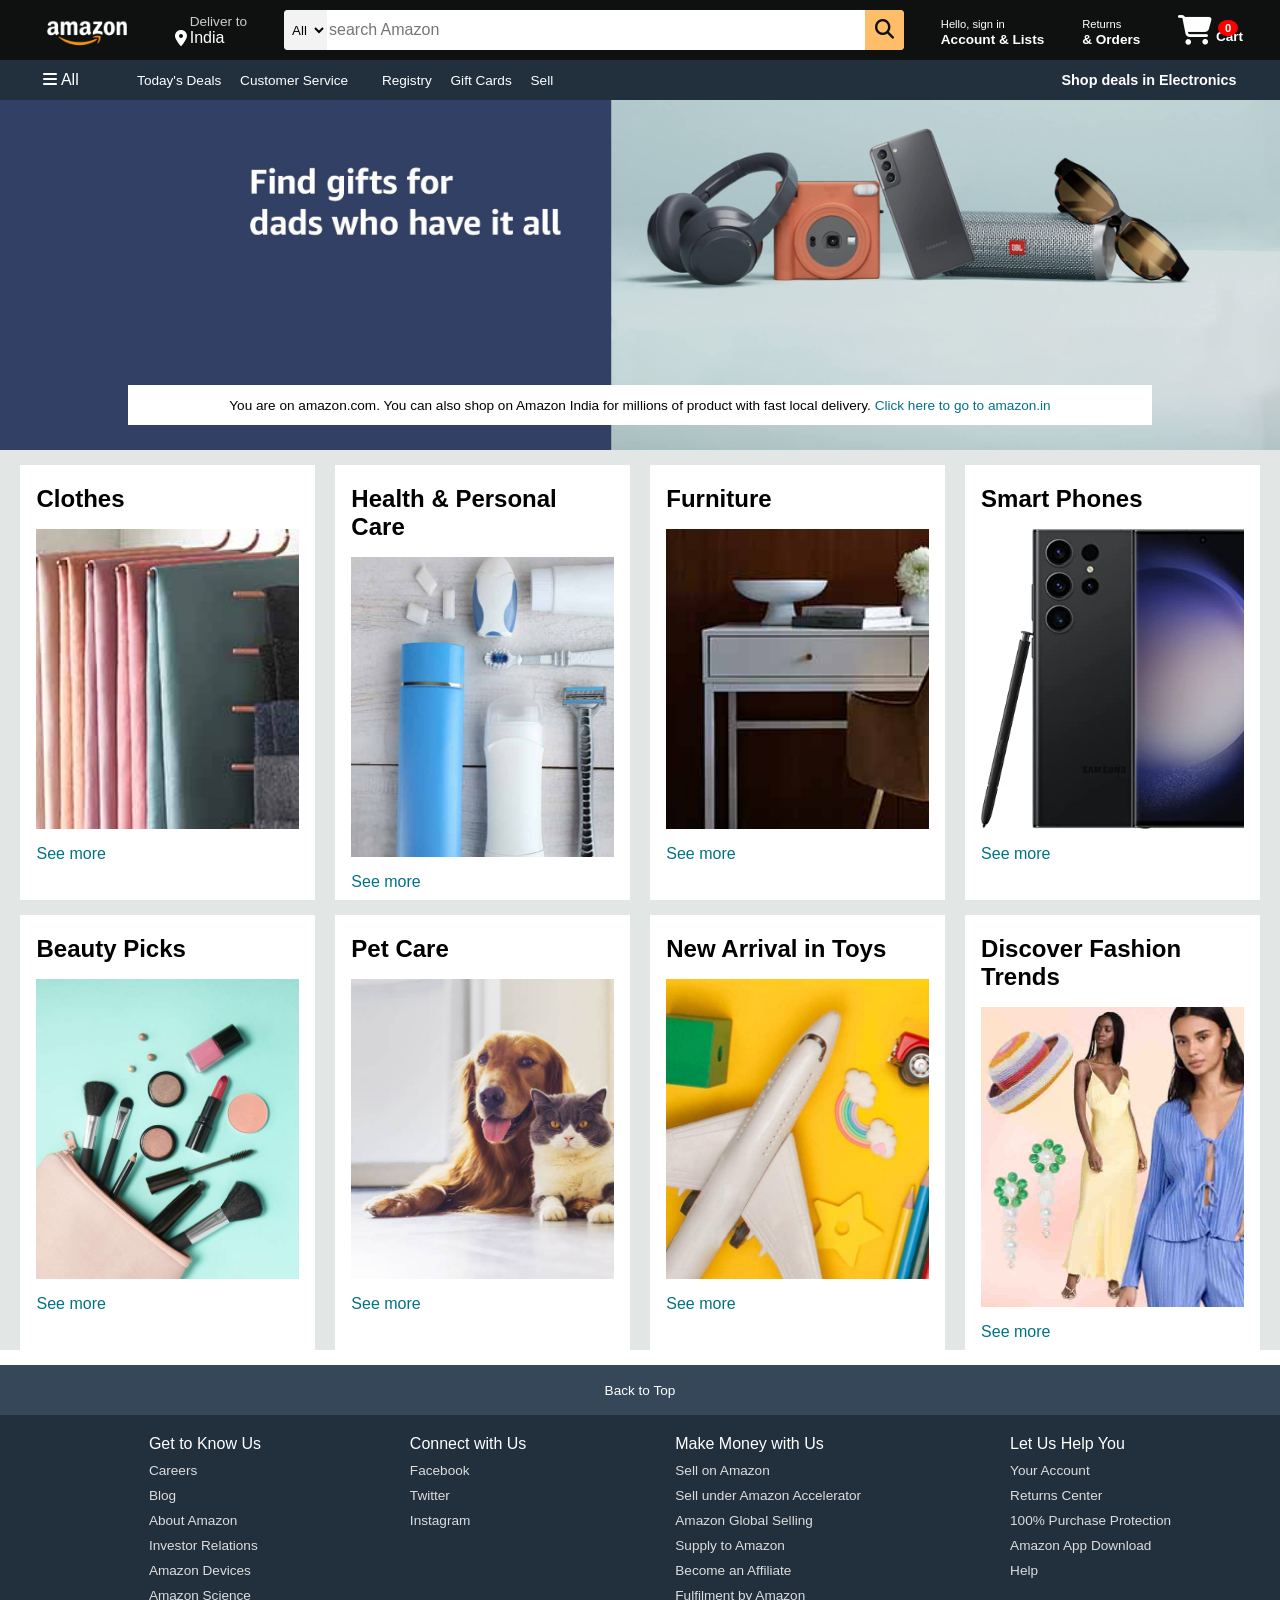
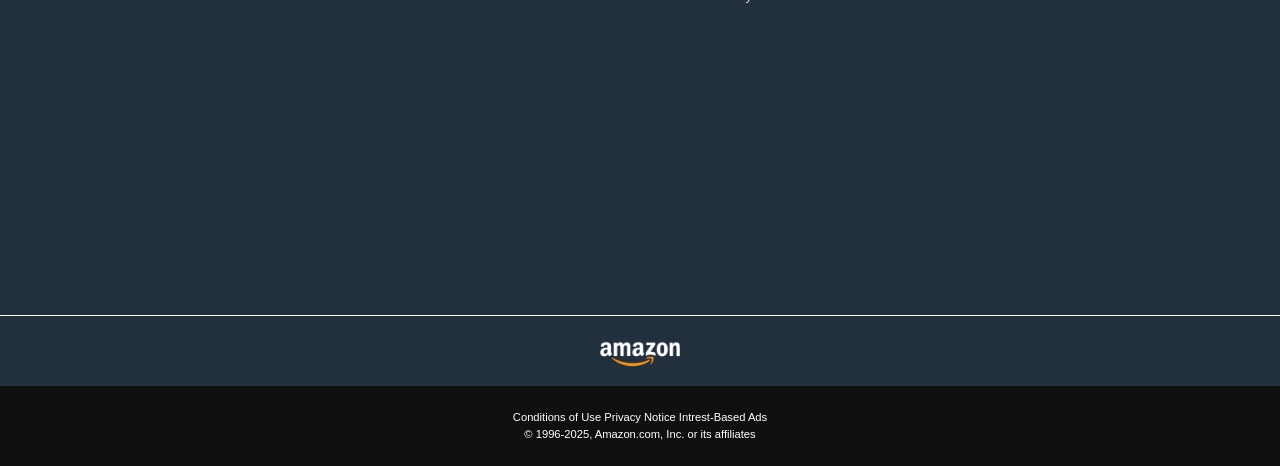
<file: index.html>
<!DOCTYPE html>
<html lang="en">
<head>
    <meta charset="UTF-8">
    <meta name="viewport" content="width=device-width, initial-scale=1.0">
    <title>Amazon</title>
    <link rel="stylesheet" href="https://cdnjs.cloudflare.com/ajax/libs/font-awesome/6.7.2/css/all.min.css" integrity="sha512-Evv84Mr4kqVGRNSgIGL/F/aIDqQb7xQ2vcrdIwxfjThSH8CSR7PBEakCr51Ck+w+/U6swU2Im1vVX0SVk9ABhg==" crossorigin="anonymous" referrerpolicy="no-referrer" />
    <link rel="stylesheet" href="style.css">
</head>
<body>
    <header>
        <div class="navbar">
            <!-- Logo -->
            <div class="nav-logo border">
                <div class="logo"></div>
            </div>

            <!-- Address -->
            <div class="nav-address border">
                <p class="add-first">Deliver to</p>
                <div class="add-icon">
                    <i class="fa-solid fa-location-dot"></i>
                    <p class="add-second">India</p>
                </div>
            </div>

            <!-- Search Bar -->
            <div class="nav-search">
                <select class="search-select">
                    <option>All</option>
                </select>
                <input placeholder="search Amazon" class="search-input">
                <div class="search-icon">
                    <i class="fa-solid fa-magnifying-glass"></i>
                </div>
            </div>
        
            <div class="nav-signin border">
                <p><span>Hello, sign in</span></p>
                <p class="nav-second">Account & Lists</p>
            </div>

            <div class="nav-return border">
                <p><span>Returns</span></p>
                <p class="nav-second">& Orders</p>
            </div>

            <div class="nav-cart border">
                <i class="fa-solid fa-cart-shopping"></i>
                Cart
            </div>

            </div> 
            <div class="panel">
                <div class="panel-all">
                    <i class="fa-solid fa-bars"></i>
                    All
                </div>
                <div class="panel-ops">
                <p>Today's Deals</p>
                <p></p>Customer Service</p>
                <p>Registry</p>
                <p>Gift Cards</p>
                <p>Sell</p>
            </div>
            <div class="panel-deals">
                Shop deals in Electronics
            </div>
        </div>
    </header>

    <div class="hero-section">
        <div class="hero-msg">
            <p>You are on amazon.com. You can also shop on Amazon India for millions of product with fast local delivery. <a>Click here to go to amazon.in</a></p>
        </div>
    </div>

    <div class="shop-section">
        <div class="box">
            <div class="box-content">
                <h2>Clothes</h2>
                <div class="box-img" style="background-image: url('box1_image.jpg');"></div>
                <p>See more</p>
           </div>
        </div>
        <div class="box"><div class="box-content">
            <h2>Health & Personal Care</h2>
            <div class="box-img" style="background-image: url('box2_image.jpg');"></div>
            <p>See more</p>
       </div>
    </div>
        <div class="box"><div class="box-content">
            <h2>Furniture</h2>
            <div class="box-img" style="background-image: url('box3_image.jpg');"></div>
            <p>See more</p>
       </div>
    </div>
        <div class="box"><div class="box-content">
            <h2>Smart Phones</h2>
            <div class="box-img" style="background-image: url('box4_image.jpg');"></div>
            <p>See more</p>
       </div>
    </div>
    </div>
        <div class="shop-section">
        <div class="box">
            <div class="box-content">
                <h2>Beauty Picks</h2>
                <div class="box-img" style="background-image: url('box5_image.jpg');"></div>
                <p>See more</p>
           </div>
        </div>
        <div class="box"><div class="box-content">
            <h2>Pet Care</h2>
            <div class="box-img" style="background-image: url('box6_image.jpg');"></div>
            <p>See more</p>
       </div>
    </div>
        <div class="box"><div class="box-content">
            <h2>New Arrival in Toys</h2>
            <div class="box-img" style="background-image: url('box7_image.jpg');"></div>
            <p>See more</p>
       </div>
    </div>
        <div class="box"><div class="box-content">
            <h2>Discover Fashion Trends</h2>
            <div class="box-img" style="background-image: url('box8_image.jpg');"></div>
            <p>See more</p>
        </div>
    </div>
    </div>

    <footer>
         <div class="foot-panel1">
            Back to Top
         </div>

         <div class="foot-panel2">
            <ul>
                <p>Get to Know Us</p>
                <a>Careers</a>
                <a>Blog</a>
                <a>About Amazon</a>
                <a>Investor Relations</a>
                <a>Amazon Devices</a>
                <a>Amazon Science</a>
            </ul>
            <ul>
                <p>Connect with Us</p>
                <a>Facebook</a>
                <a>Twitter</a>
                <a>Instagram</a>
            </ul>
            <ul>
                <p>Make Money with Us</p>
                <a>Sell on Amazon</a>
                <a>Sell under Amazon Accelerator</a>
                <a>Amazon Global Selling</a>
                <a>Supply to Amazon</a>
                <a>Become an Affiliate</a>
                <a>Fulfilment by Amazon</a>
            </ul>
            <ul>
                <p>Let Us Help You</p>
                <a>Your Account</a>
                <a>Returns Center</a>
                <a>100% Purchase Protection</a>
                <a>Amazon App Download</a>
                <a>Help</a>
            </ul>
         </div>

         <div class="foot-panel3">
            <div class="logo"></div>
         </div>

         <div class="foot-panel4">
            <div class="pages">
                <a>Conditions of Use</a>
                <a>Privacy Notice</a>
                <a>Intrest-Based Ads</a>
            </div>
            <div class="copyright">
                © 1996-2025, Amazon.com, Inc. or its affiliates
            </div>
         </div>
    </footer>
    <script src="script.js"></script>
</body>
</html>
</file>
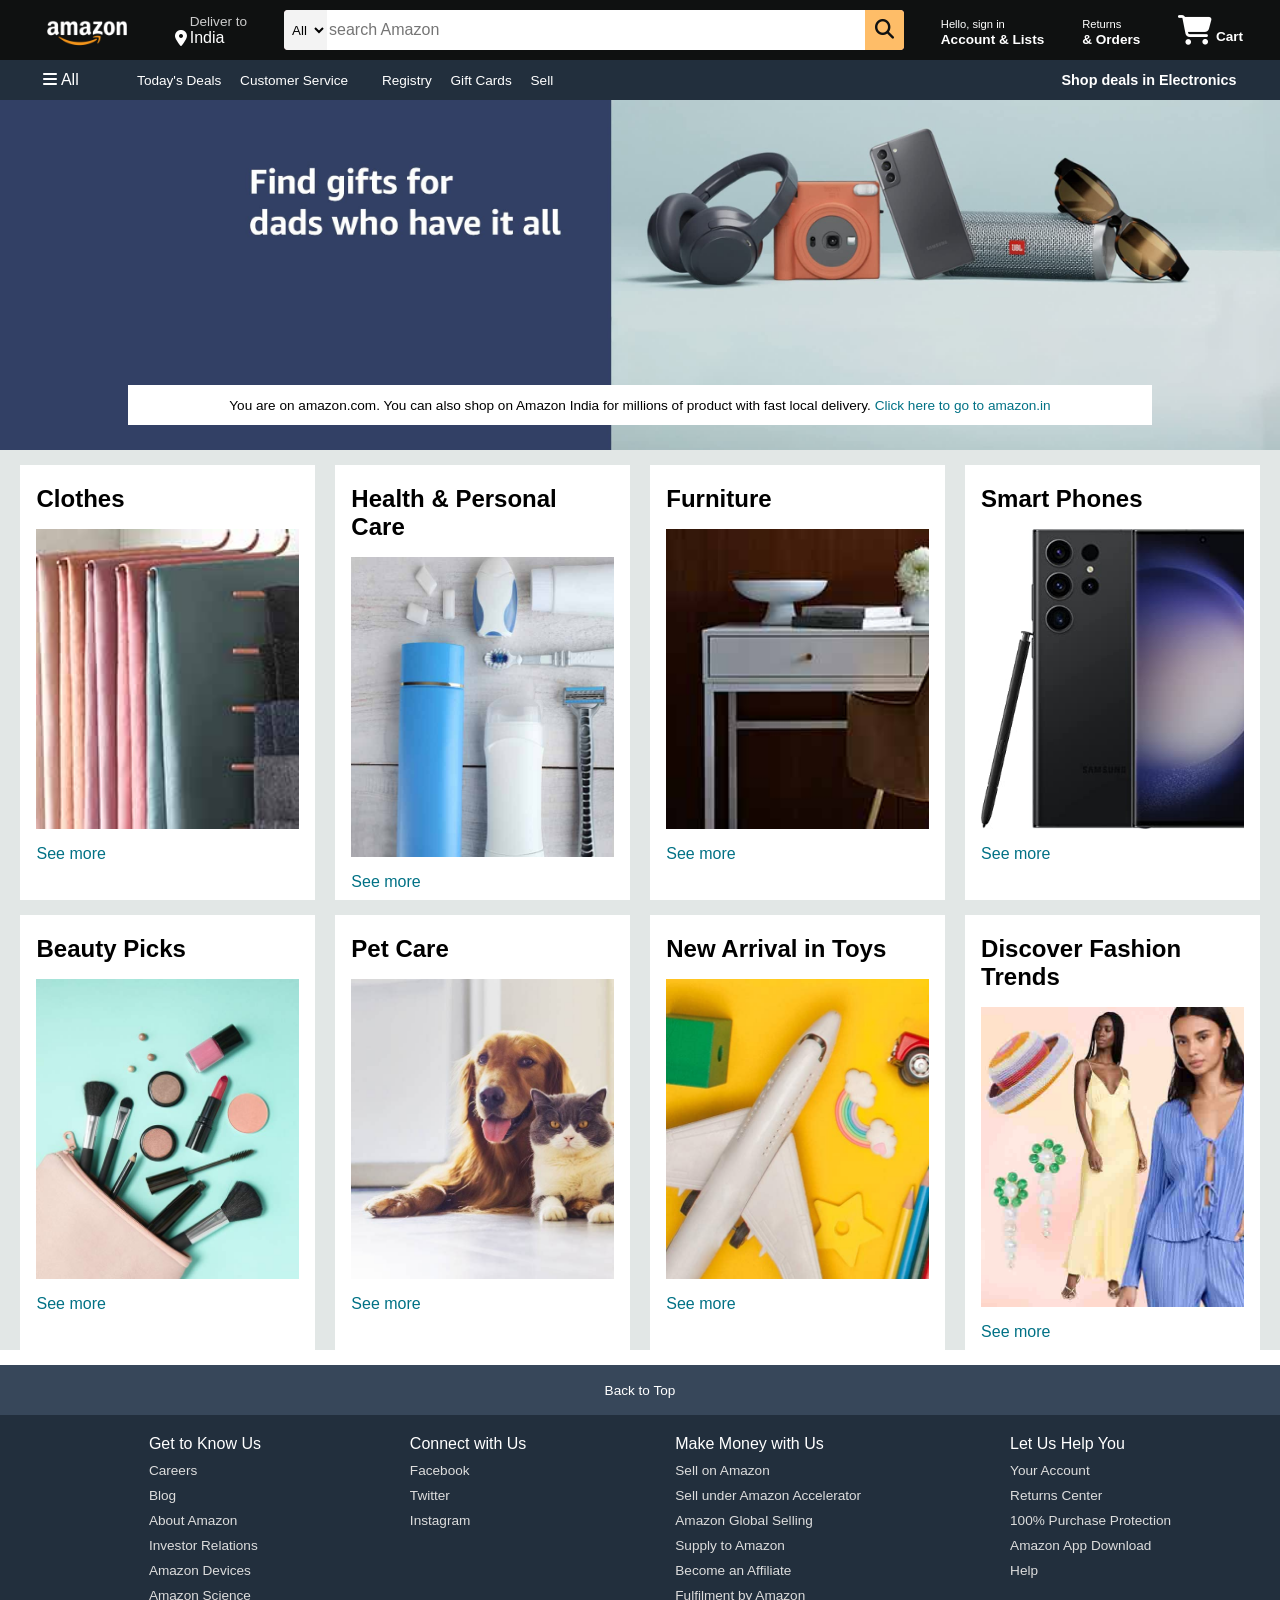
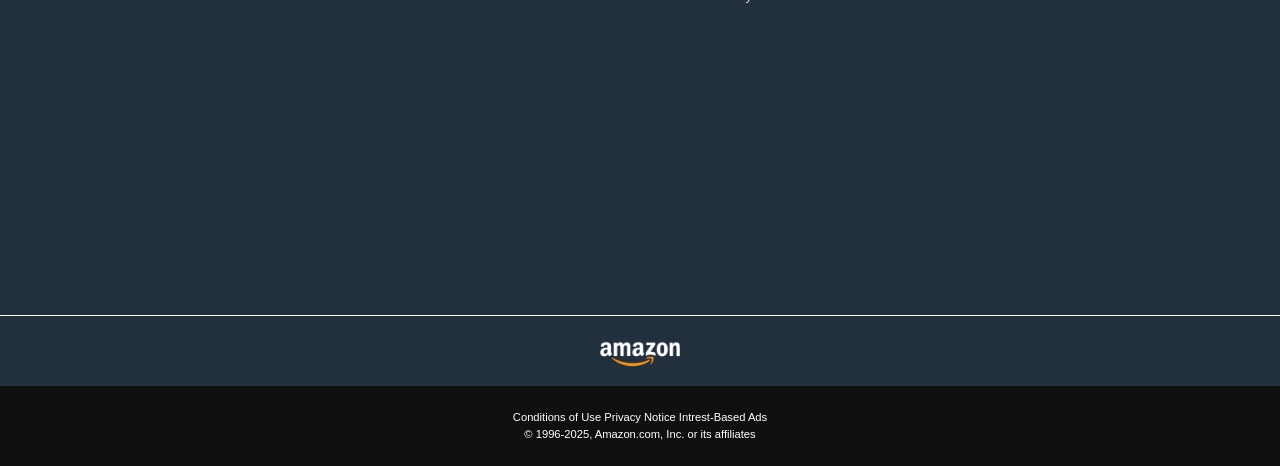
<file: Amazon/index.html>
<!DOCTYPE html>
<html lang="en">
<head>
    <meta charset="UTF-8">
    <meta name="viewport" content="width=device-width, initial-scale=1.0">
    <title>Amazon</title>
    <link rel="stylesheet" href="https://cdnjs.cloudflare.com/ajax/libs/font-awesome/6.7.2/css/all.min.css" integrity="sha512-Evv84Mr4kqVGRNSgIGL/F/aIDqQb7xQ2vcrdIwxfjThSH8CSR7PBEakCr51Ck+w+/U6swU2Im1vVX0SVk9ABhg==" crossorigin="anonymous" referrerpolicy="no-referrer" />
    <link rel="stylesheet" href="style.css">
</head>
<body>
    <header>
        <div class="navbar">
            <!-- Logo -->
            <div class="nav-logo border">
                <div class="logo"></div>
            </div>

            <!-- Address -->
            <div class="nav-address border">
                <p class="add-first">Deliver to</p>
                <div class="add-icon">
                    <i class="fa-solid fa-location-dot"></i>
                    <p class="add-second">India</p>
                </div>
            </div>

            <!-- Search Bar -->
            <div class="nav-search">
                <select class="search-select">
                    <option>All</option>
                </select>
                <input placeholder="search Amazon" class="search-input">
                <div class="search-icon">
                    <i class="fa-solid fa-magnifying-glass"></i>
                </div>
            </div>
        
            <div class="nav-signin border">
                <p><span>Hello, sign in</span></p>
                <p class="nav-second">Account & Lists</p>
            </div>

            <div class="nav-return border">
                <p><span>Returns</span></p>
                <p class="nav-second">& Orders</p>
            </div>

            <div class="nav-cart border">
                <i class="fa-solid fa-cart-shopping"></i>
                Cart
            </div>

            </div> 
            <div class="panel">
                <div class="panel-all">
                    <i class="fa-solid fa-bars"></i>
                    All
                </div>
                <div class="panel-ops">
                <p>Today's Deals</p>
                <p></p>Customer Service</p>
                <p>Registry</p>
                <p>Gift Cards</p>
                <p>Sell</p>
            </div>
            <div class="panel-deals">
                Shop deals in Electronics
            </div>
        </div>
    </header>

    <div class="hero-section">
        <div class="hero-msg">
            <p>You are on amazon.com. You can also shop on Amazon India for millions of product with fast local delivery. <a>Click here to go to amazon.in</a></p>
        </div>
    </div>

    <div class="shop-section">
        <div class="box">
            <div class="box-content">
                <h2>Clothes</h2>
                <div class="box-img" style="background-image: url('box1_image.jpg');"></div>
                <p>See more</p>
           </div>
        </div>
        <div class="box"><div class="box-content">
            <h2>Health & Personal Care</h2>
            <div class="box-img" style="background-image: url('box2_image.jpg');"></div>
            <p>See more</p>
       </div>
    </div>
        <div class="box"><div class="box-content">
            <h2>Furniture</h2>
            <div class="box-img" style="background-image: url('box3_image.jpg');"></div>
            <p>See more</p>
       </div>
    </div>
        <div class="box"><div class="box-content">
            <h2>Smart Phones</h2>
            <div class="box-img" style="background-image: url('box4_image.jpg');"></div>
            <p>See more</p>
       </div>
    </div>
    </div>
        <div class="shop-section">
        <div class="box">
            <div class="box-content">
                <h2>Beauty Picks</h2>
                <div class="box-img" style="background-image: url('box5_image.jpg');"></div>
                <p>See more</p>
           </div>
        </div>
        <div class="box"><div class="box-content">
            <h2>Pet Care</h2>
            <div class="box-img" style="background-image: url('box6_image.jpg');"></div>
            <p>See more</p>
       </div>
    </div>
        <div class="box"><div class="box-content">
            <h2>New Arrival in Toys</h2>
            <div class="box-img" style="background-image: url('box7_image.jpg');"></div>
            <p>See more</p>
       </div>
    </div>
        <div class="box"><div class="box-content">
            <h2>Discover Fashion Trends</h2>
            <div class="box-img" style="background-image: url('box8_image.jpg');"></div>
            <p>See more</p>
        </div>
    </div>
    </div>

    <footer>
         <div class="foot-panel1">
            Back to Top
         </div>

         <div class="foot-panel2">
            <ul>
                <p>Get to Know Us</p>
                <a>Careers</a>
                <a>Blog</a>
                <a>About Amazon</a>
                <a>Investor Relations</a>
                <a>Amazon Devices</a>
                <a>Amazon Science</a>
            </ul>
            <ul>
                <p>Connect with Us</p>
                <a>Facebook</a>
                <a>Twitter</a>
                <a>Instagram</a>
            </ul>
            <ul>
                <p>Make Money with Us</p>
                <a>Sell on Amazon</a>
                <a>Sell under Amazon Accelerator</a>
                <a>Amazon Global Selling</a>
                <a>Supply to Amazon</a>
                <a>Become an Affiliate</a>
                <a>Fulfilment by Amazon</a>
            </ul>
            <ul>
                <p>Let Us Help You</p>
                <a>Your Account</a>
                <a>Returns Center</a>
                <a>100% Purchase Protection</a>
                <a>Amazon App Download</a>
                <a>Help</a>
            </ul>
         </div>

         <div class="foot-panel3">
            <div class="logo"></div>
         </div>

         <div class="foot-panel4">
            <div class="pages">
                <a>Conditions of Use</a>
                <a>Privacy Notice</a>
                <a>Intrest-Based Ads</a>
            </div>
            <div class="copyright">
                © 1996-2025, Amazon.com, Inc. or its affiliates
            </div>
         </div>
    </footer>
</body>
</html>
</file>
<file: style.css>
* {
    margin: 0;
    font-family: Arial;
    border: border-box;
}

.navbar {
    height: 60px;
    background-color: #0f1111;
    color: white;
    display: flex;
    align-items: center;
    justify-content: space-evenly;
}

.nav-logo {
    height: 50px;
    width: 100px;
}

.logo {
    background-image: url("amazon_logo.png");
    background-size: cover;
    height: 50px;
    width: 100px;
}

.border {
    border: 1.5px solid transparent;
}

.border:hover {
    border: 1.5px solid white;
}

/* box 2 */
.add-first {
    color: #cccccc;
    font-size: 0.85rem;
    margin-left: 15px;
}

.add-second {
    font-size: 1rem;
    margin-left: 3px;
}

.add-icon {
    display: flex;
    align-items: center;
}

/* bix 3 */
.nav-search {
    display: flex;
    justify-content: space-evenly;
    background-color: pink;
    width: 620px;
    height: 40px;
    border-radius: 4px;
}

.search-select {
    background-color: #f3f3f3;
    width: 50px;
    text-align: center;
    border-top-left-radius: 4px;
    border-bottom-left-radius: 4px;
    border: none;
}

.search-input {
    width: 100%;
    font-size: 1rem;
    border: none;
}

.search-icon {
    width: 45px;
    display:flex;
    justify-content: center;
    align-items: center;
    font-size: 1.2rem;
    background-color: #febd68;
    border-top-right-radius: 4px;
    border-bottom-right-radius: 4px;
    color: #0f1111;
}

.nav-search:hover {
    border: 2px solid orange;
}

/* box 4 */
span {
    font-size: 0.7rem;
}

.nav-second {
    font-size: 0.85rem;
    font-weight: 700;
}

/* box 6 */
.nav-cart i {
    font-size: 30px;
}

.nav-cart {
    font-size: 0.85rem;
    font-weight: 700;
}

/* Panel */
.panel {
    height: 40px;
    background-color: #222f3d;
    display: flex;
    color: white;
    align-items: center;
    justify-content: space-evenly;
}

.panel-ops p {
    display: inline;
    margin-left: 15px;
}

.panel-ops {
    width: 70%;
    font-size: 0.85rem;
}

.panel-deals {
    font-size: 0.9rem;
    font-weight: 700;
}

/* Hero section */ 
.hero-section {
    background-image: url("hero_image.jpg");
    background-size: cover;
    height: 350px;
    display: flex;
    justify-content: center;
    align-items: flex-end;
}

.hero-msg {
    background-color: white;
    color: black;
    height: 40px;
    display: flex;
    align-items: center;
    justify-content: center;
    font-size: 0.85rem;
    width: 80%;
    margin-bottom: 25px;
}

.hero-msg a {
    color: #007185;
}

/* shop section */
.shop-section {
   display: flex;
   flex-wrap: wrap;
   justify-content: space-evenly;
   background-color: #e2e7e6;
}

.box {
    /* border: 2px solid black; */
    height: 400px;
    width: 23%;
    background-color: white;
    padding: 20px 0px 15px;
    margin-top: 15px;
}

.box-img {
    height: 300px;
    background-size: cover;
    margin-top: 1rem;
    margin-bottom: 1rem;
}

.box-content {
    margin-left: 1rem;
    margin-right: 1rem;
}

.box-content p {
    color: #007185;
}

/* Footer */
footer {
    margin-top: 15px;
}

.foot-panel1 {
    background-color: #37475a;
    color: white;
    height: 50px;
    display: flex;
    justify-content: center;
    align-items: center;
    font-size: 0.85rem;
}

.foot-panel2 {
    background-color: #222f3d;
    color: white;
    height: 500px;
    display: flex;
    justify-content: space-evenly;
}

ul {
    margin-top: 20px;
}

ul a {
    display: block;
    font-size: 0.85rem;
    margin-top: 10px;
    color: #dddddd;
}

.foot-panel3 {
    background-color: #222f3d;
    color: white;
    border-top: 0.5px solid white;
    height: 70px;
    display: flex;
    justify-content: center;
    align-items: center;
}

.logo {
    background-image: url("amazon_logo.png");
    background-size: cover;
    height: 50px;
    width: 100px;
}

.foot-panel4 {
    background-color: #0f1111;
    color: white;
    height: 80px;
    font-size: 0.7rem;
    text-align: center;
    /* display: flex;
    justify-content: center;
    align-items: center; */
}

.pages {
    padding-top: 25px;
}

.copyright {
    padding-top: 5px;
}

.box:hover {
    transform: scale(1.05);
    box-shadow: 0px 4px 15px rgba(0,0,0,0.2);
    transition: 0.3s;
}

/* Product hover effect */
.box {
    transition: transform 0.3s, box-shadow 0.3s;
}

.box:hover {
    transform: scale(1.05);
    box-shadow: 0px 4px 15px rgba(0,0,0,0.2);
    cursor: pointer;
}

/* Responsive Design for Mobile */
@media (max-width: 768px) {
  .navbar {
    flex-direction: column;
    height: auto;
    padding: 10px;
  }

  .nav-search {
    width: 90%;
    margin-top: 10px;
  }

  .panel {
    flex-wrap: wrap;
    height: auto;
    padding: 10px;
    text-align: center;
  }

  .panel-ops {
    width: 100%;
  }

  .hero-section {
    height: 200px;
    background-position: center;
  }

  .hero-msg {
    width: 90%;
    font-size: 0.75rem;
    text-align: center;
  }

  .shop-section {
    flex-direction: column;
    align-items: center;
  }

  .box {
    width: 90%;
    margin: 10px 0;
  }

  footer {
    font-size: 0.8rem;
  }

  .foot-panel2 {
    flex-direction: column;
    height: auto;
    text-align: center;
  }

  ul {
    margin: 15px 0;
  }
}
</file>
<file: Amazon/style.css>
* {
    margin: 0;
    font-family: Arial;
    border: border-box;
}

.navbar {
    height: 60px;
    background-color: #0f1111;
    color: white;
    display: flex;
    align-items: center;
    justify-content: space-evenly;
}

.nav-logo {
    height: 50px;
    width: 100px;
}

.logo {
    background-image: url("amazon_logo.png");
    background-size: cover;
    height: 50px;
    width: 100px;
}

.border {
    border: 1.5px solid transparent;
}

.border:hover {
    border: 1.5px solid white;
}

/* box 2 */
.add-first {
    color: #cccccc;
    font-size: 0.85rem;
    margin-left: 15px;
}

.add-second {
    font-size: 1rem;
    margin-left: 3px;
}

.add-icon {
    display: flex;
    align-items: center;
}

/* bix 3 */
.nav-search {
    display: flex;
    justify-content: space-evenly;
    background-color: pink;
    width: 620px;
    height: 40px;
    border-radius: 4px;
}

.search-select {
    background-color: #f3f3f3;
    width: 50px;
    text-align: center;
    border-top-left-radius: 4px;
    border-bottom-left-radius: 4px;
    border: none;
}

.search-input {
    width: 100%;
    font-size: 1rem;
    border: none;
}

.search-icon {
    width: 45px;
    display:flex;
    justify-content: center;
    align-items: center;
    font-size: 1.2rem;
    background-color: #febd68;
    border-top-right-radius: 4px;
    border-bottom-right-radius: 4px;
    color: #0f1111;
}

.nav-search:hover {
    border: 2px solid orange;
}

/* box 4 */
span {
    font-size: 0.7rem;
}

.nav-second {
    font-size: 0.85rem;
    font-weight: 700;
}

/* box 6 */
.nav-cart i {
    font-size: 30px;
}

.nav-cart {
    font-size: 0.85rem;
    font-weight: 700;
}

/* Panel */
.panel {
    height: 40px;
    background-color: #222f3d;
    display: flex;
    color: white;
    align-items: center;
    justify-content: space-evenly;
}

.panel-ops p {
    display: inline;
    margin-left: 15px;
}

.panel-ops {
    width: 70%;
    font-size: 0.85rem;
}

.panel-deals {
    font-size: 0.9rem;
    font-weight: 700;
}

/* Hero section */ 
.hero-section {
    background-image: url("hero_image.jpg");
    background-size: cover;
    height: 350px;
    display: flex;
    justify-content: center;
    align-items: flex-end;
}

.hero-msg {
    background-color: white;
    color: black;
    height: 40px;
    display: flex;
    align-items: center;
    justify-content: center;
    font-size: 0.85rem;
    width: 80%;
    margin-bottom: 25px;
}

.hero-msg a {
    color: #007185;
}

/* shop section */
.shop-section {
   display: flex;
   flex-wrap: wrap;
   justify-content: space-evenly;
   background-color: #e2e7e6;
}

.box {
    /* border: 2px solid black; */
    height: 400px;
    width: 23%;
    background-color: white;
    padding: 20px 0px 15px;
    margin-top: 15px;
}

.box-img {
    height: 300px;
    background-size: cover;
    margin-top: 1rem;
    margin-bottom: 1rem;
}

.box-content {
    margin-left: 1rem;
    margin-right: 1rem;
}

.box-content p {
    color: #007185;
}

/* Footer */
footer {
    margin-top: 15px;
}

.foot-panel1 {
    background-color: #37475a;
    color: white;
    height: 50px;
    display: flex;
    justify-content: center;
    align-items: center;
    font-size: 0.85rem;
}

.foot-panel2 {
    background-color: #222f3d;
    color: white;
    height: 500px;
    display: flex;
    justify-content: space-evenly;
}

ul {
    margin-top: 20px;
}

ul a {
    display: block;
    font-size: 0.85rem;
    margin-top: 10px;
    color: #dddddd;
}

.foot-panel3 {
    background-color: #222f3d;
    color: white;
    border-top: 0.5px solid white;
    height: 70px;
    display: flex;
    justify-content: center;
    align-items: center;
}

.logo {
    background-image: url("amazon_logo.png");
    background-size: cover;
    height: 50px;
    width: 100px;
}

.foot-panel4 {
    background-color: #0f1111;
    color: white;
    height: 80px;
    font-size: 0.7rem;
    text-align: center;
    /* display: flex;
    justify-content: center;
    align-items: center; */
}

.pages {
    padding-top: 25px;
}

.copyright {
    padding-top: 5px;
}
</file>
